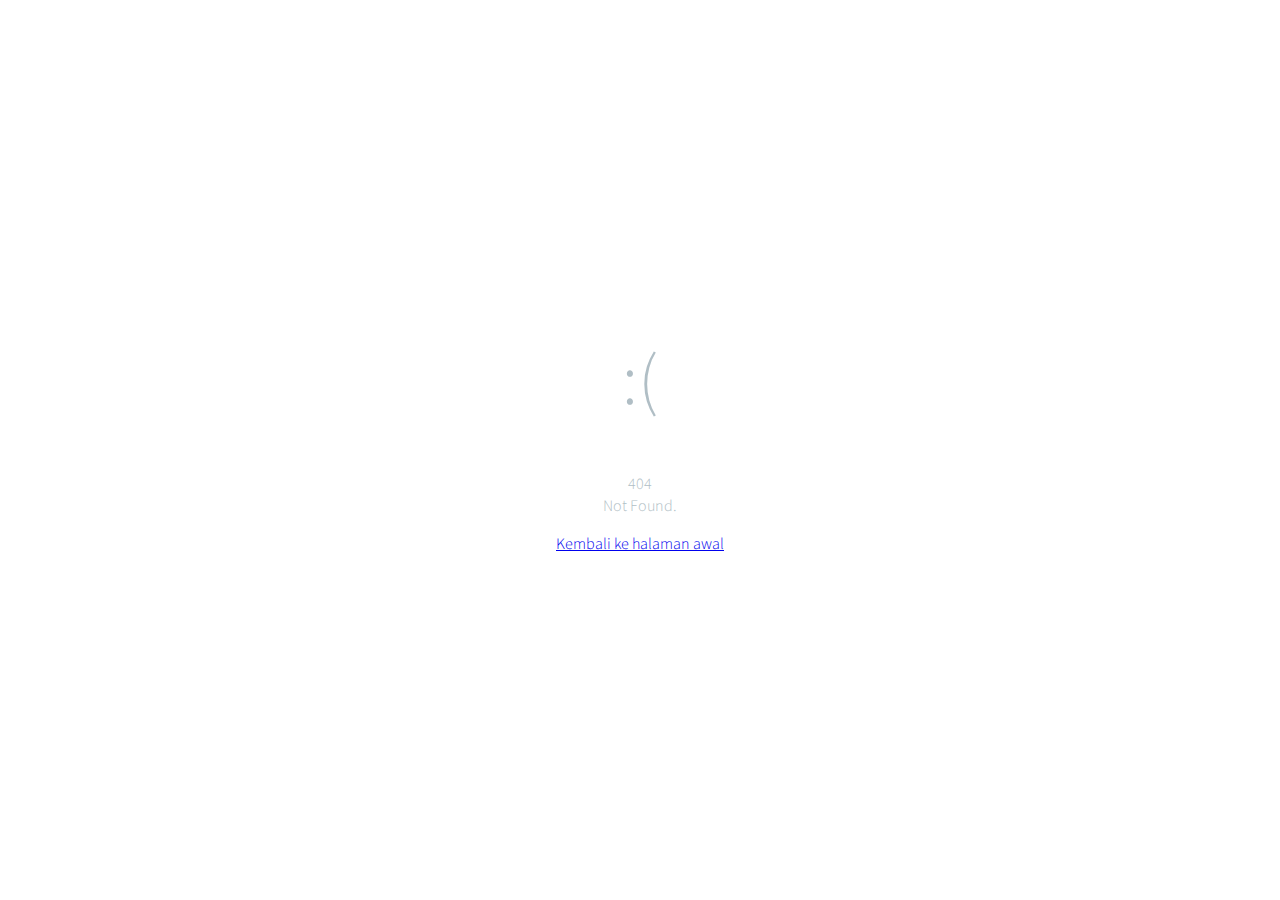
<file: assets/index.html>
<!DOCTYPE html>
<html>
  <head>
    <title>404 Not Found.</title>

    <link href="https://fonts.googleapis.com/css?family=Source+Sans+Pro:300" rel="stylesheet" type="text/css">

    <style>
      html, body {
        height: 100%;
      }

      body {
        margin: 0;
        padding: 0;
        width: 100%;
        color: #B0BEC5;
        display: table;
        font-weight: 300;
        font-family: 'Source Sans Pro';
      }

      .container {
        text-align: center;
        display: table-cell;
        vertical-align: middle;
      }

    .content {
      text-align: center;
      display: inline-block;
    }

    .title {
      font-size: 72px;
      margin-bottom: 40px;
    }
  </style>
</head>
<body>
  <div class="container">
    <div class="content">
      <div class="title">:(</div>
      <p>404 <br> Not Found.</p>
      <p><a href="../">Kembali ke halaman awal</a></p>
    </div>
  </div>
</body>
</html>
</file>
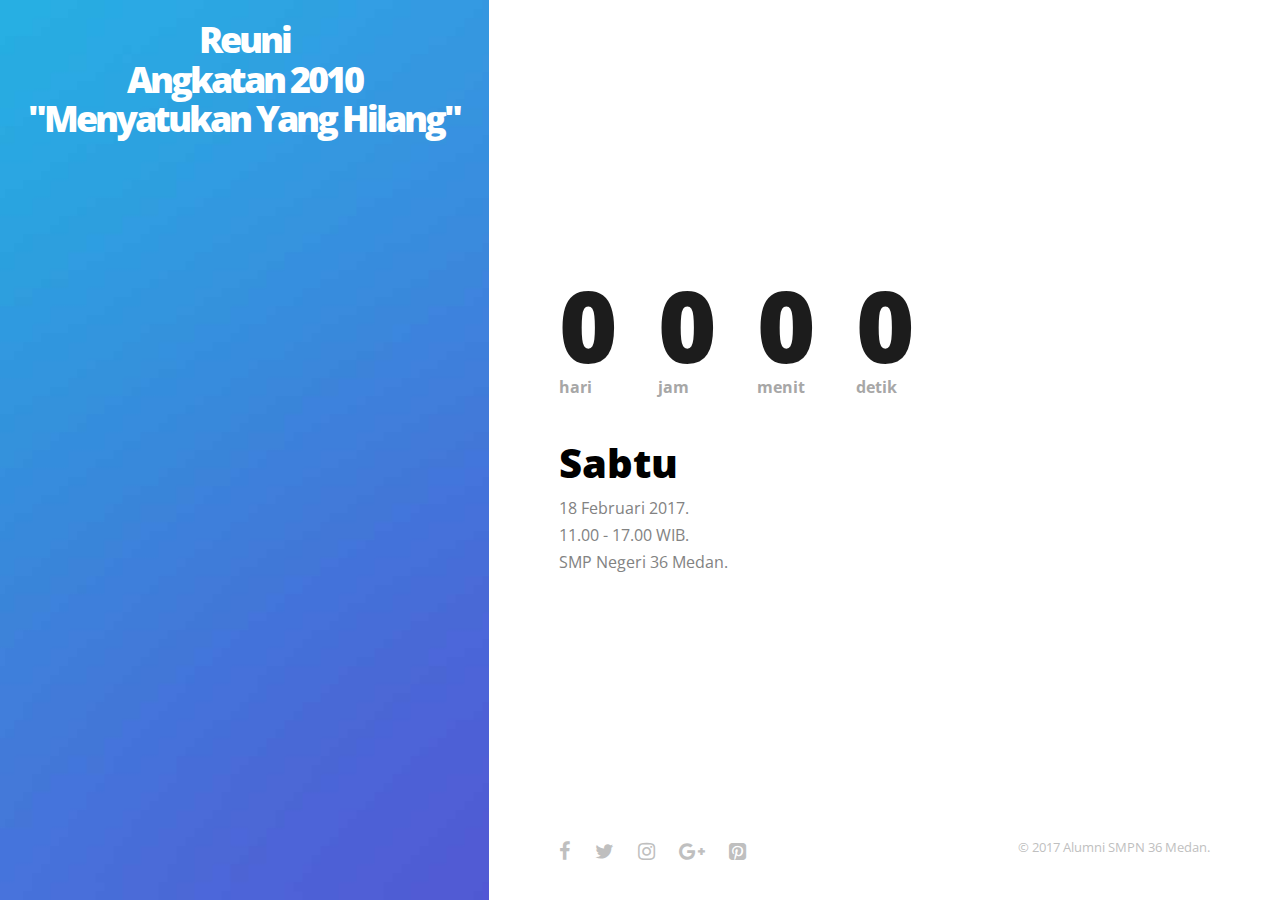
<file: reuni2010/index.html>
<!DOCTYPE HTML>
<html>
	<head>
	<meta charset="utf-8">
	<meta http-equiv="X-UA-Compatible" content="IE=edge">
	<title>Reuni Angkatan 2010</title>
	<meta name="viewport" content="width=device-width, initial-scale=1">
	<meta name="description" content="Reuni Angkatan 2010" />
	<meta name="keywords" content="Reuni Angkatan 2010, Menyatukan Yang Hilang" />
	<meta name="author" content="malikalichsan" />

  	<!-- Facebook and Twitter integration -->
	<meta property="og:title" content=""/>
	<meta property="og:image" content=""/>
	<meta property="og:url" content=""/>
	<meta property="og:site_name" content=""/>
	<meta property="og:description" content=""/>
	<meta name="twitter:title" content="" />
	<meta name="twitter:image" content="" />
	<meta name="twitter:url" content="" />
	<meta name="twitter:card" content="" />

	<link href="https://fonts.googleapis.com/css?family=Open+Sans:400,700,800" rel="stylesheet">

	<!-- Animate.css -->
	<link rel="stylesheet" href="css/animate.css">
	<!-- Icomoon Icon Fonts-->
	<link rel="stylesheet" href="css/icomoon.css">
	<!-- Bootstrap  -->
	<link rel="stylesheet" href="css/bootstrap.css">
	<!-- Theme style  -->
	<link rel="stylesheet" href="css/style.css">

	<link rel="shortcut icon" href="favicon.ico" type="image/x-icon">
	<link rel="icon" href="favicon.ico" type="image/x-icon">

	<!-- Modernizr JS -->
	<script src="js/modernizr-2.6.2.min.js"></script>
	<!-- FOR IE9 below -->
	<!--[if lt IE 9]>
	<script src="js/respond.min.js"></script>
	<![endif]-->

	</head>
	<body>
	<div class="gtco-loader"></div>

	<aside id="gtco-aside" role="sidebar" class="text-center" style="background-image: url(images/img_bg_1_gradient.jpg);">
		<h1 id="gtco-logo">
			<a href="#">Reuni <br>
				Angkatan 2010 <br>
			"Menyatukan Yang Hilang"
			</a>
	</h1>
	</aside>

	<div id="gtco-main-content">
		<div class="dt js-dt">
			<div class="dtc js-dtc">
				<div class="simply-countdown-one animate-box" data-animate-effect="fadeInUp"></div>

				<div class="row">
					<div class="col-md-12">
						<div class="row">
							<div class="col-lg-7">
								<div class="gtco-intro animate-box">
									<h2>Sabtu</h2>
									<p>18 Februari 2017. <br>
										11.00 - 17.00 WIB. <br>
										SMP Negeri 36 Medan. </p>
								</div>
							</div>

						</div>
					</div>
				</div>

			</div>
		</div>

		<div id="gtco-footer">
			<div class="row">
				<div class="col-md-6">
					<ul id="gtco-social">
						<li><a href="https://www.facebook.com/SMP-NEGERI-36-MEDAN-245539938795194/?ref=ts&fref=ts" target="_blank"><i class="icon-facebook"></i></a></li>
						<li><a href="#"><i class="icon-twitter"></i></a></li>
						<li><a href="#"><i class="icon-instagram"></i></a></li>
						<li><a href="#"><i class="icon-google-plus"></i></a></li>
						<li><a href="#"><i class="icon-pinterest-square"></i></a></li>
					</ul>
				</div>
				<div class="col-md-6 gtco-copyright">
					<p>&copy; 2017 Alumni SMPN 36 Medan.</a></p>
				</div>
			</div>
		</div>

	</div>

	<!-- jQuery -->
	<script src="js/jquery.min.js"></script>
	<!-- jQuery Easing -->
	<script src="js/jquery.easing.1.3.js"></script>
	<!-- Bootstrap -->
	<script src="js/bootstrap.min.js"></script>
	<!-- Waypoints -->
	<script src="js/jquery.waypoints.min.js"></script>
	<!-- Count Down -->
	<script src="js/simplyCountdown.js"></script>
	<!-- Main -->
	<script src="js/main.js"></script>

	<script>
  (function(i,s,o,g,r,a,m){i['GoogleAnalyticsObject']=r;i[r]=i[r]||function(){
  (i[r].q=i[r].q||[]).push(arguments)},i[r].l=1*new Date();a=s.createElement(o),
  m=s.getElementsByTagName(o)[0];a.async=1;a.src=g;m.parentNode.insertBefore(a,m)
  })(window,document,'script','https://www.google-analytics.com/analytics.js','ga');

  ga('create', 'UA-82381590-4', 'auto');
  ga('send', 'pageview');

</script>

	</body>
</html>
</file>
<file: reuni2010/css/icomoon.css>
@font-face {
  font-family: 'icomoon';
  src:  url('../fonts/icomoon/icomoon.eot?zg8tpz');
  src:  url('../fonts/icomoon/icomoon.eot?zg8tpz#iefix') format('embedded-opentype'),
    url('../fonts/icomoon/icomoon.ttf?zg8tpz') format('truetype'),
    url('../fonts/icomoon/icomoon.woff?zg8tpz') format('woff'),
    url('../fonts/icomoon/icomoon.svg?zg8tpz#icomoon') format('svg');
  font-weight: normal;
  font-style: normal;
}

[class^="icon-"], [class*=" icon-"] {
  /* use !important to prevent issues with browser extensions that change fonts */
  font-family: 'icomoon' !important;
  speak: none;
  font-style: normal;
  font-weight: normal;
  font-variant: normal;
  text-transform: none;
  line-height: 1;

  /* Better Font Rendering =========== */
  -webkit-font-smoothing: antialiased;
  -moz-osx-font-smoothing: grayscale;
}

.icon-twitter:before {
  content: "\f099";
}
.icon-facebook:before {
  content: "\f09a";
}
.icon-facebook-f:before {
  content: "\f09a";
}
.icon-pinterest-square:before {
  content: "\f0d3";
}
.icon-google-plus:before {
  content: "\f0d5";
}
.icon-linkedin:before {
  content: "\f0e1";
}
.icon-instagram:before {
  content: "\f16d";
}
.icon-apple:before {
  content: "\f179";
}
.icon-windows:before {
  content: "\f17a";
}
.icon-android:before {
  content: "\f17b";
}
</file>
<file: reuni2010/css/style.css>
@font-face {
  font-family: 'icomoon';
  src: url("../fonts/icomoon/icomoon.eot?srf3rx");
  src: url("../fonts/icomoon/icomoon.eot?srf3rx#iefix") format("embedded-opentype"), url("../fonts/icomoon/icomoon.ttf?srf3rx") format("truetype"), url("../fonts/icomoon/icomoon.woff?srf3rx") format("woff"), url("../fonts/icomoon/icomoon.svg?srf3rx#icomoon") format("svg");
  font-weight: normal;
  font-style: normal;
}
/* =======================================================
*
* 	Template Style 
*
* ======================================================= */
body {
  font-family: "Open Sans", Arial, sans-serif;
  font-weight: 400;
  font-size: 16px;
  line-height: 1.7;
  color: #828282;
  background: #fff;
}

#page {
  position: relative;
  overflow-x: hidden;
  width: 100%;
  height: 100%;
  -webkit-transition: 0.5s;
  -o-transition: 0.5s;
  transition: 0.5s;
}
.offcanvas #page {
  overflow: hidden;
  position: absolute;
}
.offcanvas #page:after {
  -webkit-transition: 2s;
  -o-transition: 2s;
  transition: 2s;
  position: absolute;
  top: 0;
  right: 0;
  bottom: 0;
  left: 0;
  z-index: 101;
  background: rgba(0, 0, 0, 0.7);
  content: "";
}

a {
  color: #0bbbe6;
  -webkit-transition: 0.5s;
  -o-transition: 0.5s;
  transition: 0.5s;
}
a:hover, a:active, a:focus {
  color: #0bbbe6;
  outline: none;
  text-decoration: none;
}

p {
  margin-bottom: 20px;
}

h1, h2, h3, h4, h5, h6, figure {
  color: #000;
  font-family: "Open Sans", Arial, sans-serif;
  font-weight: 400;
  margin: 0 0 20px 0;
}

::-webkit-selection {
  color: #fff;
  background: #0bbbe6;
}

::-moz-selection {
  color: #fff;
  background: #0bbbe6;
}

::selection {
  color: #fff;
  background: #0bbbe6;
}

#gtco-aside {
  width: 38.2%;
  top: 0;
  left: 0;
  bottom: 0;
  position: fixed;
  height: 100%;
  z-index: 555;
  background-color: #0bbbe6;
  background-size: cover;
  background-repeat: no-repeat;
  background-position: center center;
}
@media screen and (max-width: 768px) {
  #gtco-aside {
    width: 100%;
    position: relative;
    height: 200px;
  }
}
#gtco-aside #gtco-logo {
  padding-top: 20px;
}
#gtco-aside #gtco-logo a {
  font-weight: 800;
  letter-spacing: -3px;
  color: #fff;
}

#gtco-main-content {
  margin-left: 38.1966%;
  position: relative;
  z-index: 999;
  min-height: 600px;
  padding-left: 70px;
  padding-right: 70px;
}
@media screen and (max-width: 768px) {
  #gtco-main-content {
    margin-left: 0;
    padding-left: 15px;
    padding-right: 15px;
    padding-top: 30px;
    padding-bottom: 15px;
  }
}

.dt {
  display: table;
}
.dt .dtc {
  display: table-cell;
  vertical-align: middle;
}

.simply-countdown-one {
  margin-bottom: 30px;
  float: left;
  width: 100%;
}
.simply-countdown-one .simply-section {
  float: left;
  margin-right: 40px;
  margin-bottom: 10px;
  text-align: center;
}
.simply-countdown-one .simply-section:last-child {
  margin-right: 0;
}
.simply-countdown-one .simply-section .simply-amount {
  font-size: 100px;
  color: #1c1c1c;
  display: block;
  font-weight: 800;
  line-height: 100px;
}
@media screen and (max-width: 768px) {
  .simply-countdown-one .simply-section .simply-amount {
    font-size: 30px;
    line-height: 30px;
  }
}
.simply-countdown-one .simply-section .simply-word {
  display: block;
  text-align: left;
  font-weight: 700;
  color: #a7a7a7;
}

.gtco-intro {
  margin-bottom: 30px;
  float: left;
  width: 100%;
  position: relative;
}
.gtco-intro h2 {
  margin-bottom: 10px;
  font-size: 40px;
  font-weight: 800;
}
@media screen and (max-width: 768px) {
  .gtco-intro h2 {
    font-size: 20px;
  }
}

#gtco-subscribe {
  position: relative;
}
#gtco-subscribe .form-group {
  float: left;
  width: 100%;
  position: relative;
}
#gtco-subscribe .form-group .form-control {
  -webkit-border-radius: 100px;
  -moz-border-radius: 100px;
  -ms-border-radius: 100px;
  border-radius: 100px;
  -webkit-box-shadow: none !important;
  -moz-box-shadow: none !important;
  -ms-box-shadow: none !important;
  -o-box-shadow: none !important;
  box-shadow: none !important;
  padding-right: 150px;
  padding-left: 30px;
  border: none !important;
  background: #eeeeee;
  height: 72px;
  font-size: 18px;
}
#gtco-subscribe .form-group .btn {
  width: 100px;
  position: absolute;
  right: 0;
  top: 0;
  font-weight: 700;
  height: 72px;
  font-size: 14px;
  color: #fff;
  border: none !important;
  background: #0bbbe6;
  color: #fff;
  text-transform: uppercase;
  border-top-right-radius: 100px;
  border-bottom-right-radius: 100px;
  -webkit-transition: 0.3s;
  -o-transition: 0.3s;
  transition: 0.3s;
}
#gtco-subscribe .form-group .btn:hover, #gtco-subscribe .form-group .btn:active, #gtco-subscribe .form-group .btn:focus {
  outline: none;
  box-shadow: none !important;
  background: #2fcef5;
}
#gtco-subscribe .form-group .tip {
  margin-top: 10px;
  margin-left: 30px;
  font-size: 12px;
  color: #bdbdbd;
}

.gtco-loader {
  position: fixed;
  left: 0px;
  top: 0px;
  width: 100%;
  height: 100%;
  z-index: 9999;
  background: url(../images/loader.gif) center no-repeat #fff;
}

#gtco-footer {
  position: absolute;
  bottom: 20px;
  left: 70px;
  right: 70px;
  padding-top: 50px;
}
@media screen and (max-width: 768px) {
  #gtco-footer {
    left: 15px;
    right: 15px;
    position: relative;
  }
}
#gtco-footer .gtco-copyright {
  text-align: right;
}
@media screen and (max-width: 992px) {
  #gtco-footer .gtco-copyright {
    text-align: left;
  }
}
#gtco-footer .gtco-copyright p {
  font-size: 13px;
  color: #bfbfbf;
}
#gtco-footer .gtco-copyright p:last-child {
  margin-bottom: 0;
}

#gtco-social {
  padding: 0;
  margin: 0;
}
#gtco-social li {
  list-style: none;
  padding: 0;
  margin: 0 20px 10px 0;
  display: -moz-inline-stack;
  display: inline-block;
  zoom: 1;
  *display: inline;
}
#gtco-social li:last-child {
  margin-right: 0;
}
#gtco-social li a {
  font-size: 20px;
  color: #bfbfbf;
}
#gtco-social li a:hover, #gtco-social li a:active, #gtco-social li a:focus {
  outline: none;
  color: #0bbbe6;
}

/*# sourceMappingURL=style.css.map */
</file>
